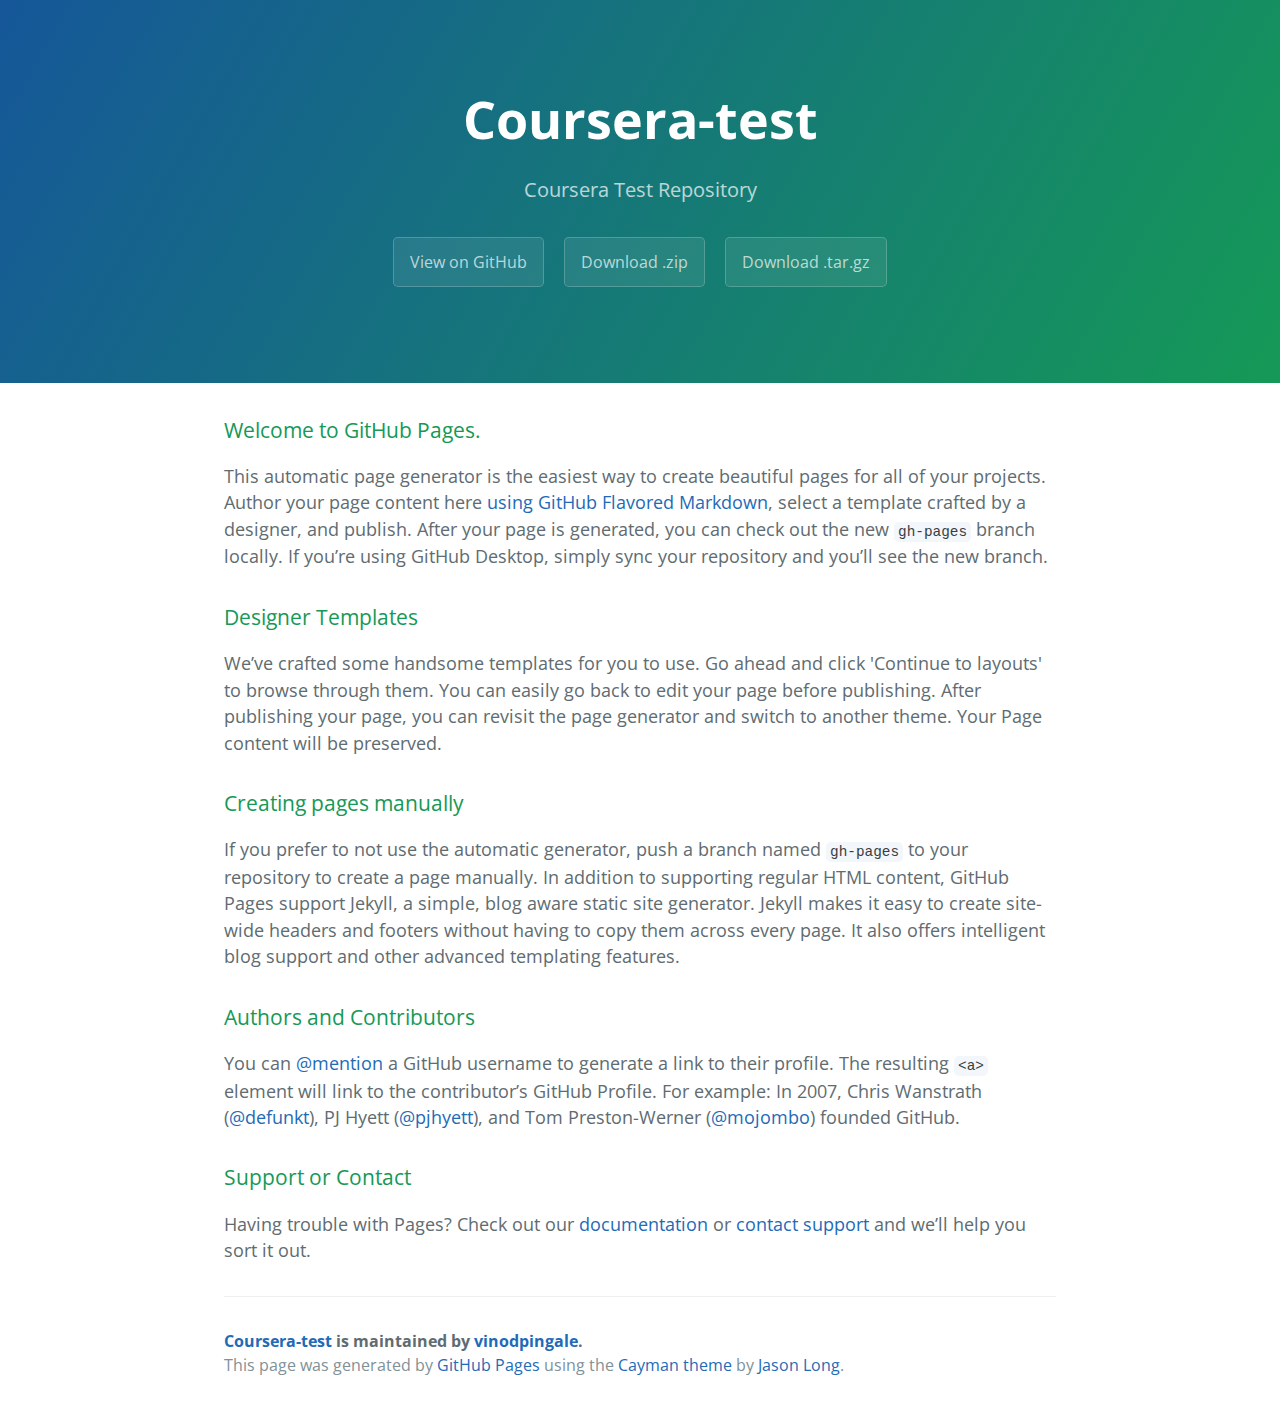
<file: index.html>
<!DOCTYPE html>
<html lang="en-us">
  <head>
    <meta charset="UTF-8">
    <title>Coursera-test by vinodpingale</title>
    <meta name="viewport" content="width=device-width, initial-scale=1">
    <link rel="stylesheet" type="text/css" href="stylesheets/normalize.css" media="screen">
    <link href='https://fonts.googleapis.com/css?family=Open+Sans:400,700' rel='stylesheet' type='text/css'>
    <link rel="stylesheet" type="text/css" href="stylesheets/stylesheet.css" media="screen">
    <link rel="stylesheet" type="text/css" href="stylesheets/github-light.css" media="screen">
  </head>
  <body>
    <section class="page-header">
      <h1 class="project-name">Coursera-test</h1>
      <h2 class="project-tagline">Coursera Test Repository</h2>
      <a href="https://github.com/vinodpingale/Coursera-test" class="btn">View on GitHub</a>
      <a href="https://github.com/vinodpingale/Coursera-test/zipball/master" class="btn">Download .zip</a>
      <a href="https://github.com/vinodpingale/Coursera-test/tarball/master" class="btn">Download .tar.gz</a>
    </section>

    <section class="main-content">
      <h3>
<a id="welcome-to-github-pages" class="anchor" href="#welcome-to-github-pages" aria-hidden="true"><span aria-hidden="true" class="octicon octicon-link"></span></a>Welcome to GitHub Pages.</h3>

<p>This automatic page generator is the easiest way to create beautiful pages for all of your projects. Author your page content here <a href="https://guides.github.com/features/mastering-markdown/">using GitHub Flavored Markdown</a>, select a template crafted by a designer, and publish. After your page is generated, you can check out the new <code>gh-pages</code> branch locally. If you’re using GitHub Desktop, simply sync your repository and you’ll see the new branch.</p>

<h3>
<a id="designer-templates" class="anchor" href="#designer-templates" aria-hidden="true"><span aria-hidden="true" class="octicon octicon-link"></span></a>Designer Templates</h3>

<p>We’ve crafted some handsome templates for you to use. Go ahead and click 'Continue to layouts' to browse through them. You can easily go back to edit your page before publishing. After publishing your page, you can revisit the page generator and switch to another theme. Your Page content will be preserved.</p>

<h3>
<a id="creating-pages-manually" class="anchor" href="#creating-pages-manually" aria-hidden="true"><span aria-hidden="true" class="octicon octicon-link"></span></a>Creating pages manually</h3>

<p>If you prefer to not use the automatic generator, push a branch named <code>gh-pages</code> to your repository to create a page manually. In addition to supporting regular HTML content, GitHub Pages support Jekyll, a simple, blog aware static site generator. Jekyll makes it easy to create site-wide headers and footers without having to copy them across every page. It also offers intelligent blog support and other advanced templating features.</p>

<h3>
<a id="authors-and-contributors" class="anchor" href="#authors-and-contributors" aria-hidden="true"><span aria-hidden="true" class="octicon octicon-link"></span></a>Authors and Contributors</h3>

<p>You can <a href="https://help.github.com/articles/basic-writing-and-formatting-syntax/#mentioning-users-and-teams" class="user-mention">@mention</a> a GitHub username to generate a link to their profile. The resulting <code>&lt;a&gt;</code> element will link to the contributor’s GitHub Profile. For example: In 2007, Chris Wanstrath (<a href="https://github.com/defunkt" class="user-mention">@defunkt</a>), PJ Hyett (<a href="https://github.com/pjhyett" class="user-mention">@pjhyett</a>), and Tom Preston-Werner (<a href="https://github.com/mojombo" class="user-mention">@mojombo</a>) founded GitHub.</p>

<h3>
<a id="support-or-contact" class="anchor" href="#support-or-contact" aria-hidden="true"><span aria-hidden="true" class="octicon octicon-link"></span></a>Support or Contact</h3>

<p>Having trouble with Pages? Check out our <a href="https://help.github.com/pages">documentation</a> or <a href="https://github.com/contact">contact support</a> and we’ll help you sort it out.</p>

      <footer class="site-footer">
        <span class="site-footer-owner"><a href="https://github.com/vinodpingale/Coursera-test">Coursera-test</a> is maintained by <a href="https://github.com/vinodpingale">vinodpingale</a>.</span>

        <span class="site-footer-credits">This page was generated by <a href="https://pages.github.com">GitHub Pages</a> using the <a href="https://github.com/jasonlong/cayman-theme">Cayman theme</a> by <a href="https://twitter.com/jasonlong">Jason Long</a>.</span>
      </footer>

    </section>

  
  </body>
</html>
</file>
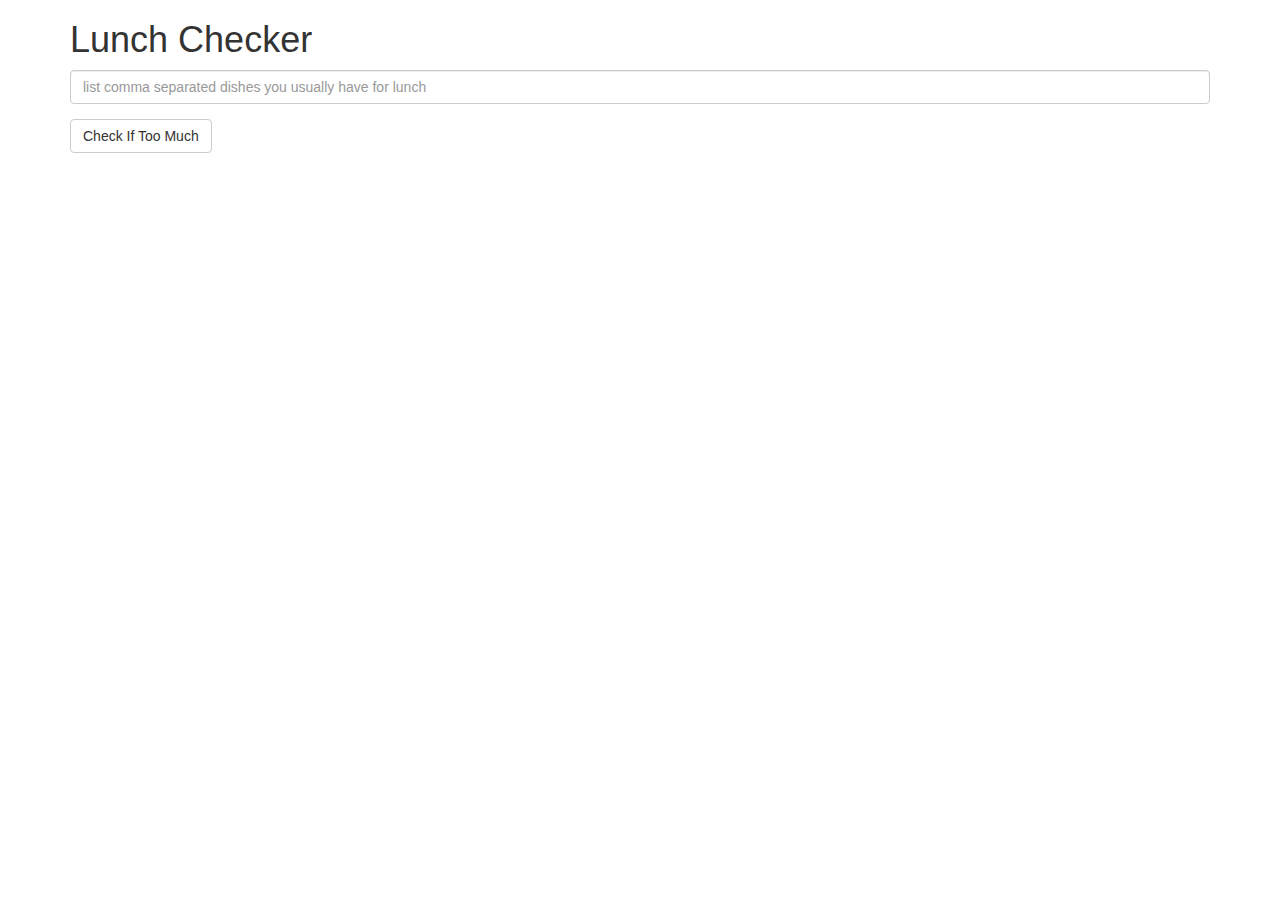
<file: module1-solution/index.html>
<!doctype html>
<html lang="en">
  <head>
    <title>Lunch Checker</title>
    <meta name="viewport" content="width=device-width, initial-scale=1">
    <link rel="stylesheet" href="styles/bootstrap.min.css">
    <style>
      .message { font-size: 1.3em; font-weight: bold; }
    </style>
    <script src="scripts/angular.min.js"></script>
    <script type="text/javascript" src="app.js">  </script>
  </head>

<body ng-app="lunchApp">
   <div class="container" ng-controller="LunchCheckController">
     <h1>Lunch Checker</h1>

         <div class="form-group">
             <input id="lunch-menu" type="text"
             placeholder="list comma separated dishes you usually have for lunch"
             class="form-control" ng-model="lunchItems">
         </div>
         <div class="form-group">
             <button ng-click="checkLunchItemCount()" class="btn btn-default">Check If Too Much</button>
         </div>
         <div class="form-group message">
           <!-- Your message can go here. -->
           {{message}}
         </div>
   </div>

</body>
</html>
</file>
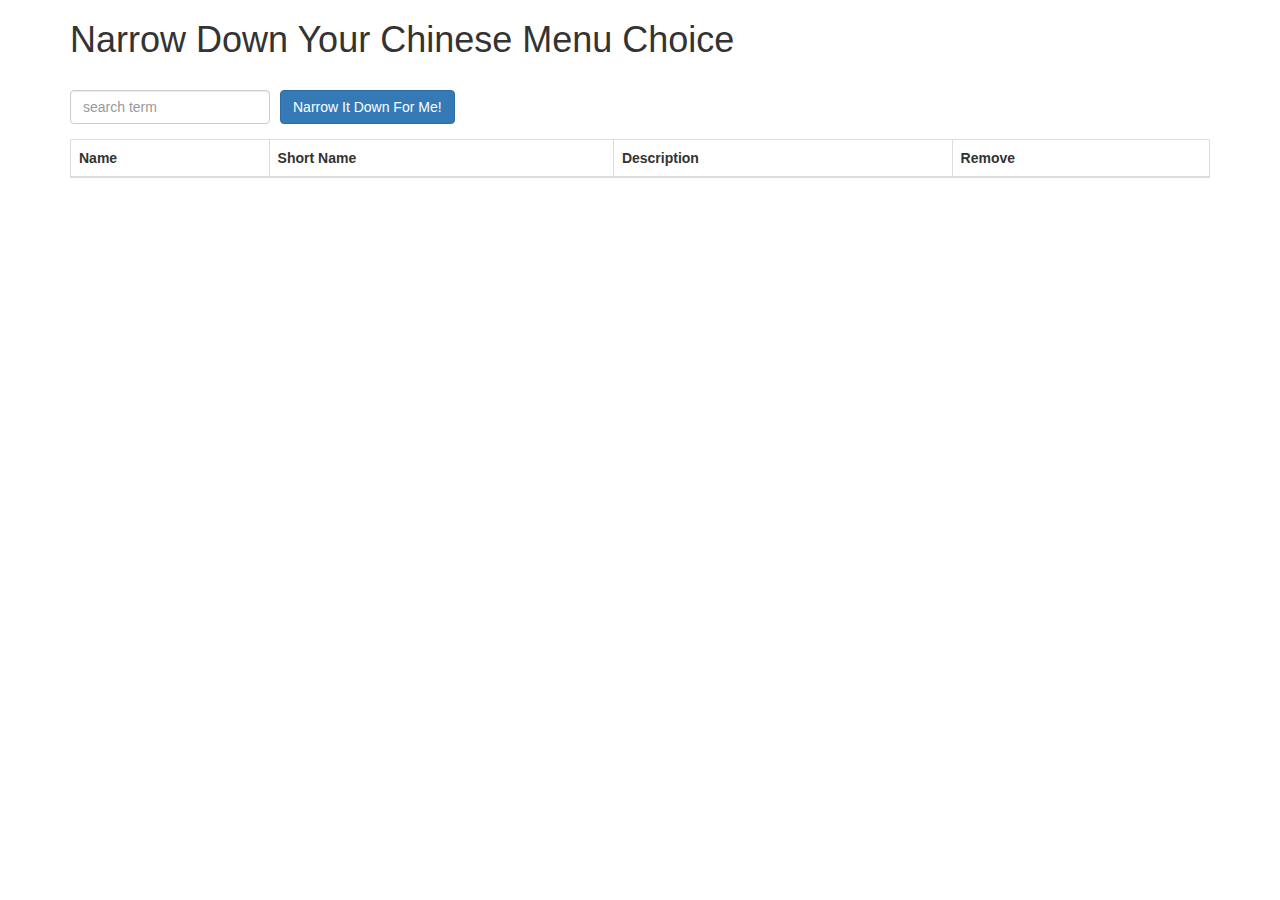
<file: module3-solution/index.html>
<!doctype html>
<html lang="en">
  <head>
    <title>Narrow Down Your Menu Choice</title>
    <meta name="viewport" content="width=device-width, initial-scale=1">
    <link rel="stylesheet" href="styles/bootstrap.min.css">
    <link rel="stylesheet" href="styles/styles.css">
  </head>
<body ng-app="NarrowItDownApp">
   <div class="container" ng-controller="NarrowItDownController as ctrl">
    <h1>Narrow Down Your Chinese Menu Choice</h1>

    <div class="form-group">
      <input type="text" placeholder="search term"  ng-model="ctrl.searchTerm" class="form-control">
    </div>
    <div class="form-group narrow-button">
      <button class="btn btn-primary" ng-click="ctrl.getMatchedMenuItems(ctrl.searchTerm)">Narrow It Down For Me!</button>
    </div><br>
    <div style="clear:both" class="form-group">
        <found-items found-list="ctrl.found" on-remove="ctrl.onRemove(itemIndex)"></found-items>
        <p class="text-center" ng-if="ctrl.errorMsg">{{ctrl.errorMsg}}</p>
    </div>
    <!-- found-items should be implemented as a component -->
    <br/>

  </div>
<script type="text/javascript" src="scripts/angular.min.js">

</script>
<script type="text/javascript" src="app.js">

</script>
</body>
</html>
</file>
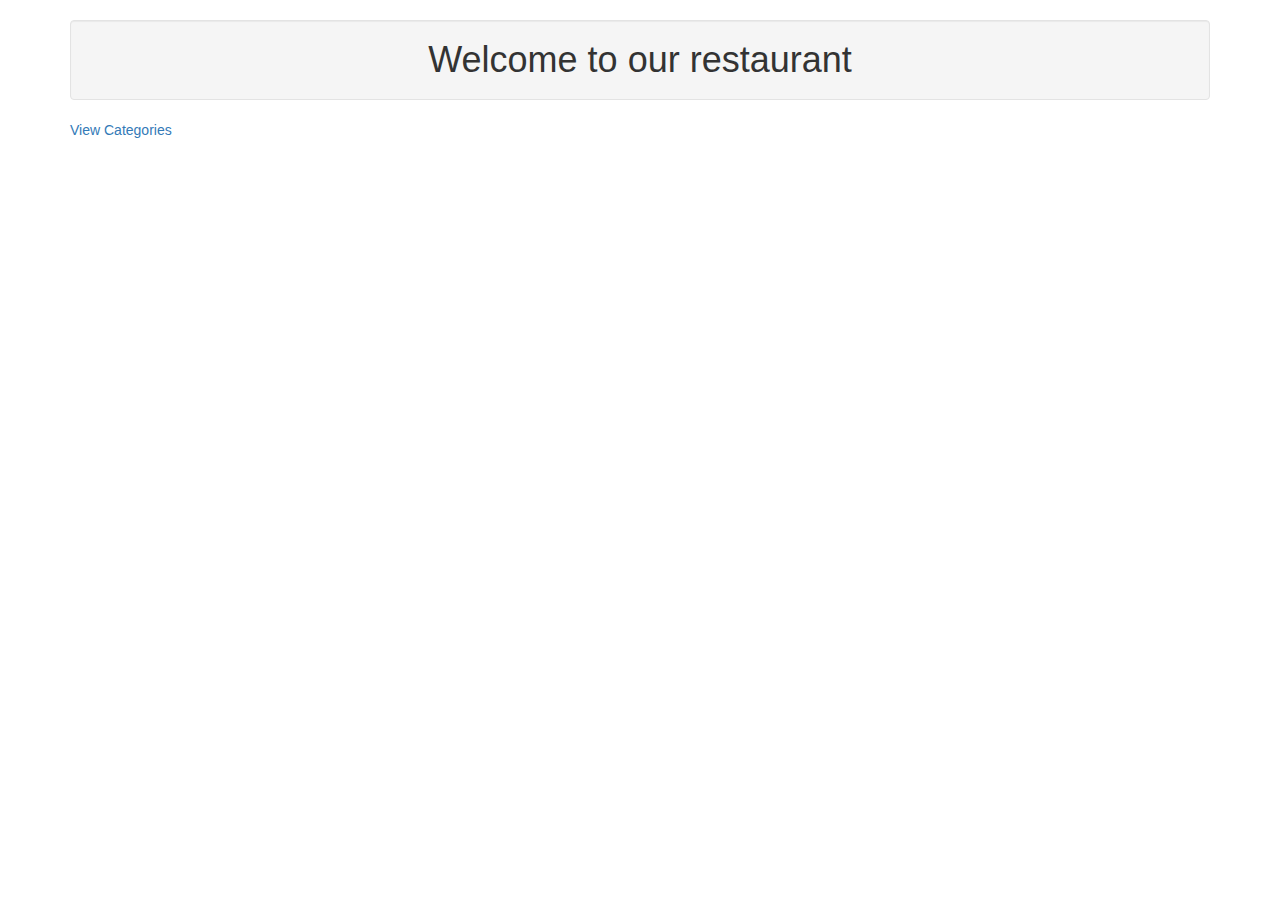
<file: module4-solution/index.html>
<!doctype html>
<html lang="en">
  <head>
    <title>Module 4 Solution</title>
    <meta name="viewport" content="width=device-width, initial-scale=1">
    <link rel="stylesheet" href="styles/bootstrap.min.css">
    <link rel="stylesheet" href="styles/styles.css">
  </head>
<body ng-app="MenuApp">
<div class="container">
  <ui-view></ui-view>
</div>
<script type="text/javascript" src="libs/angular.min.js"></script>
<script type="text/javascript" src="libs/angular-ui-router.min.js"></script>
<script type="text/javascript" src="scripts/data.module.js"></script>
<script type="text/javascript" src="scripts/menuapp.module.js"></script>
<script type="text/javascript" src="scripts/menudata.service.js"></script>
<script type="text/javascript" src="scripts/categories.component.js"></script>
<script type="text/javascript" src="scripts/items.component.js"></script>
<script type="text/javascript" src="scripts/routes.js"></script>
<script type="text/javascript" src="scripts/categories.controller.js"></script>
<script type="text/javascript" src="scripts/items.controller.js"></script>

</body>
</html>
</file>
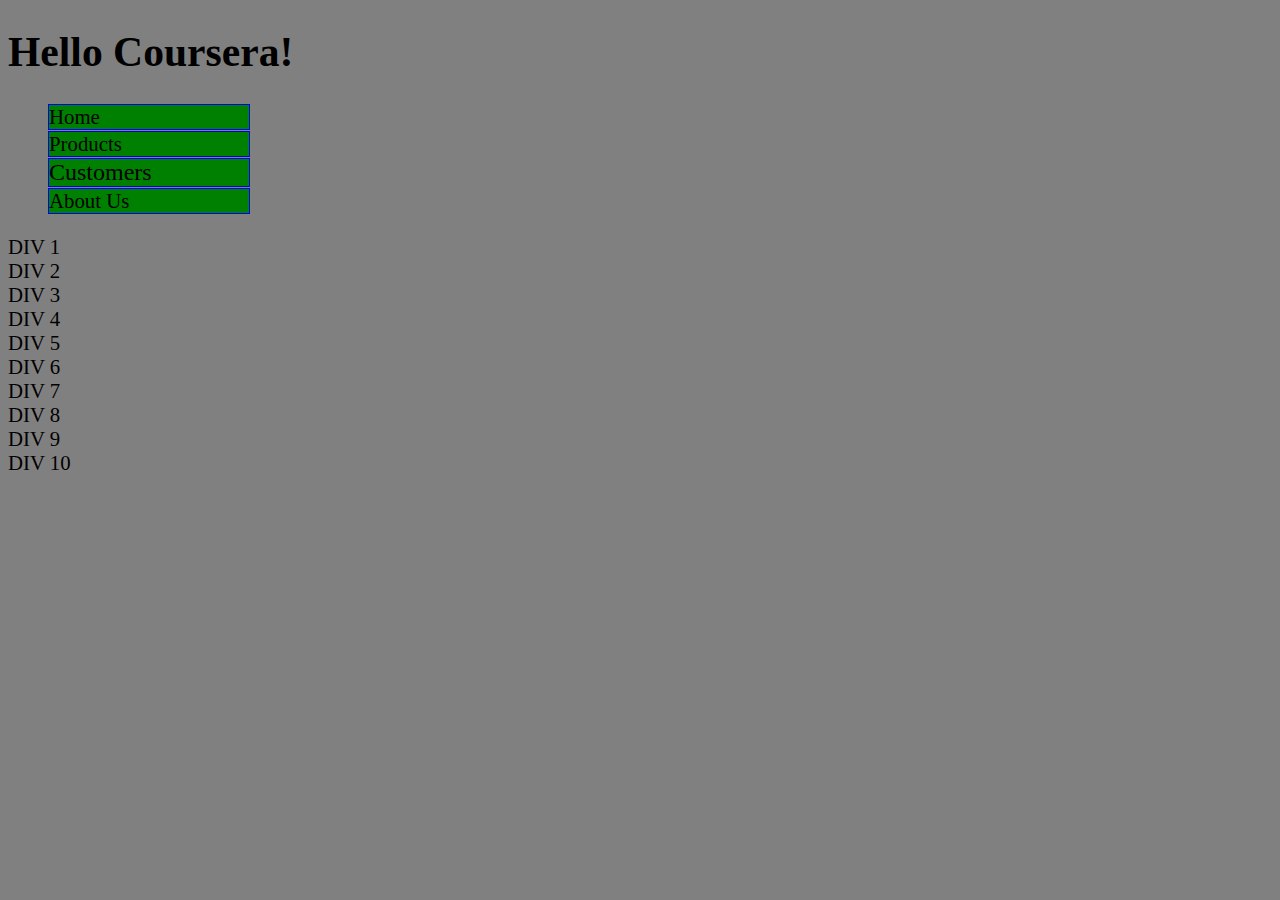
<file: site/index.html>
<!DOCTYPE html>
<html lang="en-US">
<head>
	<meta charset="utf-8">
	<meta content="width=device-width ,intial-scale=1">
	<title>Hello Coursera!</title>
	<style>
	 body{
	 	background-color: gray;
	 	font-size:130%;
	 }
	 header li {
	 	list-style: none;

	 }
	 a:link,a:visited {

	 	text-decoration: none;
	 	background-color:green;
	 	border:1px solid blue;
	 	color:black;
	 	display:block;
	 	//float:left;
	 	width:200px;
	 	margin-bottom: 1px 
	 }
	 a:hover,a:active{
	 	background-color:red;
	 	color:purple;
	 }
	 header li:nth-child(3){
	 	font-size:24px;
	 }
	 section div:nth-child(odd){
	 	background-color: gray
	 }
	</style>
</head>
<body>
	<h1>Hello Coursera!</h1>
	<header>
		<ul>
			<li><a href="http://www.google.co.in">Home</a></li>
			<li><a href="http://www.google.co.in">Products</a></li>
			<li><a href="http://www.google.co.in">Customers</a></li>
			<li><a href="http://www.google.co.in">About Us</a></li>
			

		</ul>
	</header>
	<section style="clear:both">
		<div>DIV 1</div>
		<div>DIV 2</div>
		<div>DIV 3</div>
		<div>DIV 4</div>
		<div>DIV 5</div>
		<div>DIV 6</div>
		<div>DIV 7</div>
		<div>DIV 8</div>
		<div>DIV 9</div>
		<div>DIV 10</div>
	</section>

</body>
</html>
</file>
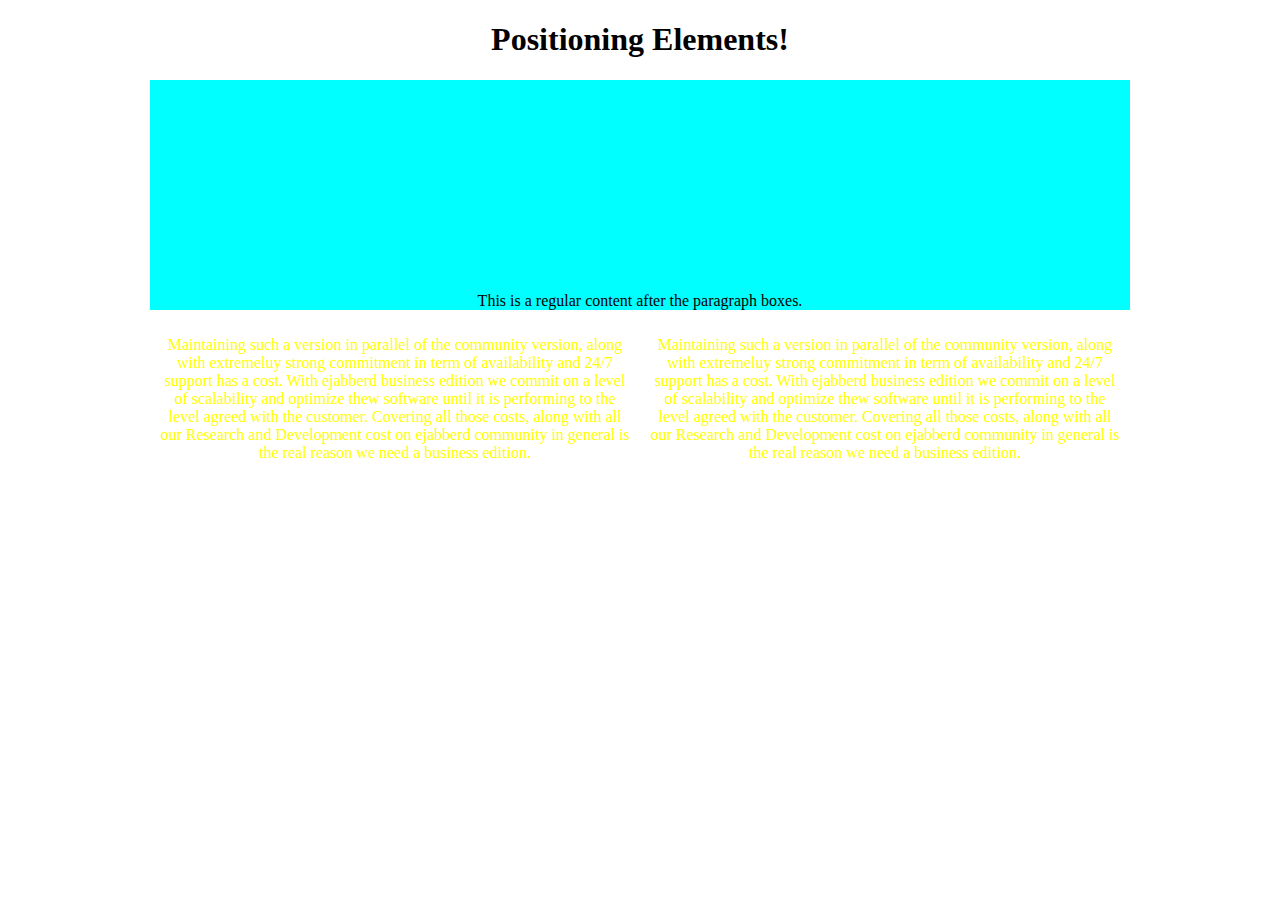
<file: site/positioning.html>
<!DOCTYPE html>
<html lang="en-US">
<head>
	<meta charset="utf-8">
	<title>Hello Coursera!</title>
	<style>
	  
	  *{
	  	box-sizing: border-box
	  }
	  h1 {
	  	text-align: center
	  }
	@media (min-width:700px){
		 .paragraph {
		 	color:yellow;
		 }

	}
	@media (max-width:700px){
		 .paragraph {
		 	color:purple;
		 }

	}
	  .paragraph {
	  	width:50%;
	  
	  	
	  	float:left;
	  	
	  	padding:10px;
	  }
	  #p1{
	  	background-color: purple;
	  	height:180px;
	  	float:left;


	  }
	   #p2{
	  	background-color: green;
	  	float:right;
	  	height:100px;
	  }
	   #p3{
	  	background-color: brown;
	  	clear:both;
	  	
	  		  }
	   #p4{
	  	background-color: orange
	  }
	  div{

	  	background-color: #00FFFF;
	  	width:980px;
	  	text-align: center;
	  	margin:0px auto;
	  }
	  section {
	  	clear:both;
	  }
	</style>

</head>
<body>
	<h1>Positioning Elements!</h1>
	<div>
		<p id="p1"></p>
		<p id="p2"></p>
		<p id="p3"></p>
		<p id="p4"></p>
		<section>This is a regular content after the paragraph boxes.</section>
	</div>
	<div>
	 <p class="paragraph">
		 Maintaining such a version in parallel of the community version, along with extremeluy strong commitment in term of availability and 24/7 support has a cost. With ejabberd business edition we commit on a level of scalability and optimize thew software until it is performing to the level agreed with the customer.

		Covering all those costs, along with all our Research and Development cost on ejabberd community in general is the real reason we need a business edition.
	 </p>
	 <p class="paragraph">
		 Maintaining such a version in parallel of the community version, along with extremeluy strong commitment in term of availability and 24/7 support has a cost. With ejabberd business edition we commit on a level of scalability and optimize thew software until it is performing to the level agreed with the customer.

		Covering all those costs, along with all our Research and Development cost on ejabberd community in general is the real reason we need a business edition.
	 </p>
	</div>	

</body>
</html>
</file>
<file: stylesheets/stylesheet.css>
* {
  box-sizing: border-box; }

body {
  padding: 0;
  margin: 0;
  font-family: "Open Sans", "Helvetica Neue", Helvetica, Arial, sans-serif;
  font-size: 16px;
  line-height: 1.5;
  color: #606c71; }

a {
  color: #1e6bb8;
  text-decoration: none; }
  a:hover {
    text-decoration: underline; }

.btn {
  display: inline-block;
  margin-bottom: 1rem;
  color: rgba(255, 255, 255, 0.7);
  background-color: rgba(255, 255, 255, 0.08);
  border-color: rgba(255, 255, 255, 0.2);
  border-style: solid;
  border-width: 1px;
  border-radius: 0.3rem;
  transition: color 0.2s, background-color 0.2s, border-color 0.2s; }
  .btn + .btn {
    margin-left: 1rem; }

.btn:hover {
  color: rgba(255, 255, 255, 0.8);
  text-decoration: none;
  background-color: rgba(255, 255, 255, 0.2);
  border-color: rgba(255, 255, 255, 0.3); }

@media screen and (min-width: 64em) {
  .btn {
    padding: 0.75rem 1rem; } }

@media screen and (min-width: 42em) and (max-width: 64em) {
  .btn {
    padding: 0.6rem 0.9rem;
    font-size: 0.9rem; } }

@media screen and (max-width: 42em) {
  .btn {
    display: block;
    width: 100%;
    padding: 0.75rem;
    font-size: 0.9rem; }
    .btn + .btn {
      margin-top: 1rem;
      margin-left: 0; } }

.page-header {
  color: #fff;
  text-align: center;
  background-color: #159957;
  background-image: linear-gradient(120deg, #155799, #159957); }

@media screen and (min-width: 64em) {
  .page-header {
    padding: 5rem 6rem; } }

@media screen and (min-width: 42em) and (max-width: 64em) {
  .page-header {
    padding: 3rem 4rem; } }

@media screen and (max-width: 42em) {
  .page-header {
    padding: 2rem 1rem; } }

.project-name {
  margin-top: 0;
  margin-bottom: 0.1rem; }

@media screen and (min-width: 64em) {
  .project-name {
    font-size: 3.25rem; } }

@media screen and (min-width: 42em) and (max-width: 64em) {
  .project-name {
    font-size: 2.25rem; } }

@media screen and (max-width: 42em) {
  .project-name {
    font-size: 1.75rem; } }

.project-tagline {
  margin-bottom: 2rem;
  font-weight: normal;
  opacity: 0.7; }

@media screen and (min-width: 64em) {
  .project-tagline {
    font-size: 1.25rem; } }

@media screen and (min-width: 42em) and (max-width: 64em) {
  .project-tagline {
    font-size: 1.15rem; } }

@media screen and (max-width: 42em) {
  .project-tagline {
    font-size: 1rem; } }

.main-content :first-child {
  margin-top: 0; }
.main-content img {
  max-width: 100%; }
.main-content h1, .main-content h2, .main-content h3, .main-content h4, .main-content h5, .main-content h6 {
  margin-top: 2rem;
  margin-bottom: 1rem;
  font-weight: normal;
  color: #159957; }
.main-content p {
  margin-bottom: 1em; }
.main-content code {
  padding: 2px 4px;
  font-family: Consolas, "Liberation Mono", Menlo, Courier, monospace;
  font-size: 0.9rem;
  color: #383e41;
  background-color: #f3f6fa;
  border-radius: 0.3rem; }
.main-content pre {
  padding: 0.8rem;
  margin-top: 0;
  margin-bottom: 1rem;
  font: 1rem Consolas, "Liberation Mono", Menlo, Courier, monospace;
  color: #567482;
  word-wrap: normal;
  background-color: #f3f6fa;
  border: solid 1px #dce6f0;
  border-radius: 0.3rem; }
  .main-content pre > code {
    padding: 0;
    margin: 0;
    font-size: 0.9rem;
    color: #567482;
    word-break: normal;
    white-space: pre;
    background: transparent;
    border: 0; }
.main-content .highlight {
  margin-bottom: 1rem; }
  .main-content .highlight pre {
    margin-bottom: 0;
    word-break: normal; }
.main-content .highlight pre, .main-content pre {
  padding: 0.8rem;
  overflow: auto;
  font-size: 0.9rem;
  line-height: 1.45;
  border-radius: 0.3rem; }
.main-content pre code, .main-content pre tt {
  display: inline;
  max-width: initial;
  padding: 0;
  margin: 0;
  overflow: initial;
  line-height: inherit;
  word-wrap: normal;
  background-color: transparent;
  border: 0; }
  .main-content pre code:before, .main-content pre code:after, .main-content pre tt:before, .main-content pre tt:after {
    content: normal; }
.main-content ul, .main-content ol {
  margin-top: 0; }
.main-content blockquote {
  padding: 0 1rem;
  margin-left: 0;
  color: #819198;
  border-left: 0.3rem solid #dce6f0; }
  .main-content blockquote > :first-child {
    margin-top: 0; }
  .main-content blockquote > :last-child {
    margin-bottom: 0; }
.main-content table {
  display: block;
  width: 100%;
  overflow: auto;
  word-break: normal;
  word-break: keep-all; }
  .main-content table th {
    font-weight: bold; }
  .main-content table th, .main-content table td {
    padding: 0.5rem 1rem;
    border: 1px solid #e9ebec; }
.main-content dl {
  padding: 0; }
  .main-content dl dt {
    padding: 0;
    margin-top: 1rem;
    font-size: 1rem;
    font-weight: bold; }
  .main-content dl dd {
    padding: 0;
    margin-bottom: 1rem; }
.main-content hr {
  height: 2px;
  padding: 0;
  margin: 1rem 0;
  background-color: #eff0f1;
  border: 0; }

@media screen and (min-width: 64em) {
  .main-content {
    max-width: 64rem;
    padding: 2rem 6rem;
    margin: 0 auto;
    font-size: 1.1rem; } }

@media screen and (min-width: 42em) and (max-width: 64em) {
  .main-content {
    padding: 2rem 4rem;
    font-size: 1.1rem; } }

@media screen and (max-width: 42em) {
  .main-content {
    padding: 2rem 1rem;
    font-size: 1rem; } }

.site-footer {
  padding-top: 2rem;
  margin-top: 2rem;
  border-top: solid 1px #eff0f1; }

.site-footer-owner {
  display: block;
  font-weight: bold; }

.site-footer-credits {
  color: #819198; }

@media screen and (min-width: 64em) {
  .site-footer {
    font-size: 1rem; } }

@media screen and (min-width: 42em) and (max-width: 64em) {
  .site-footer {
    font-size: 1rem; } }

@media screen and (max-width: 42em) {
  .site-footer {
    font-size: 0.9rem; } }
</file>
<file: stylesheets/github-light.css>
/*
   Copyright 2014 GitHub Inc.

   Licensed under the Apache License, Version 2.0 (the "License");
   you may not use this file except in compliance with the License.
   You may obtain a copy of the License at

       http://www.apache.org/licenses/LICENSE-2.0

   Unless required by applicable law or agreed to in writing, software
   distributed under the License is distributed on an "AS IS" BASIS,
   WITHOUT WARRANTIES OR CONDITIONS OF ANY KIND, either express or implied.
   See the License for the specific language governing permissions and
   limitations under the License.

*/

.pl-c /* comment */ {
  color: #969896;
}

.pl-c1      /* constant, markup.raw, meta.diff.header, meta.module-reference, meta.property-name, support, support.constant, support.variable, variable.other.constant */,
.pl-s .pl-v /* string variable */ {
  color: #0086b3;
}

.pl-e  /* entity */,
.pl-en /* entity.name */ {
  color: #795da3;
}

.pl-s .pl-s1 /* string source */,
.pl-smi      /* storage.modifier.import, storage.modifier.package, storage.type.java, variable.other, variable.parameter.function */ {
  color: #333;
}

.pl-ent /* entity.name.tag */ {
  color: #63a35c;
}

.pl-k /* keyword, storage, storage.type */ {
  color: #a71d5d;
}

.pl-pds              /* punctuation.definition.string, string.regexp.character-class */,
.pl-s                /* string */,
.pl-s .pl-pse .pl-s1 /* string punctuation.section.embedded source */,
.pl-sr               /* string.regexp */,
.pl-sr .pl-cce       /* string.regexp constant.character.escape */,
.pl-sr .pl-sra       /* string.regexp string.regexp.arbitrary-repitition */,
.pl-sr .pl-sre       /* string.regexp source.ruby.embedded */ {
  color: #183691;
}

.pl-v /* variable */ {
  color: #ed6a43;
}

.pl-id /* invalid.deprecated */ {
  color: #b52a1d;
}

.pl-ii /* invalid.illegal */ {
  background-color: #b52a1d;
  color: #f8f8f8;
}

.pl-sr .pl-cce /* string.regexp constant.character.escape */ {
  color: #63a35c;
  font-weight: bold;
}

.pl-ml /* markup.list */ {
  color: #693a17;
}

.pl-mh        /* markup.heading */,
.pl-mh .pl-en /* markup.heading entity.name */,
.pl-ms        /* meta.separator */ {
  color: #1d3e81;
  font-weight: bold;
}

.pl-mq /* markup.quote */ {
  color: #008080;
}

.pl-mi /* markup.italic */ {
  color: #333;
  font-style: italic;
}

.pl-mb /* markup.bold */ {
  color: #333;
  font-weight: bold;
}

.pl-md /* markup.deleted, meta.diff.header.from-file */ {
  background-color: #ffecec;
  color: #bd2c00;
}

.pl-mi1 /* markup.inserted, meta.diff.header.to-file */ {
  background-color: #eaffea;
  color: #55a532;
}

.pl-mdr /* meta.diff.range */ {
  color: #795da3;
  font-weight: bold;
}

.pl-mo /* meta.output */ {
  color: #1d3e81;
}
</file>
<file: module3-solution/styles/styles.css>
h1 {
  margin-bottom: 30px;
}
input[type="text"] {
  width: 200px;
  float: left;
}
.narrow-button {
  float: left;
  margin-left: 10px;
}
.loader {
  display: none;
  margin-left: 5px;
  font-size: 10px;
  float: left;
  border-top: 1.1em solid rgba(147, 147, 147, 0.2);
  border-right: 1.1em solid rgba(147, 147, 147, 0.2);
  border-bottom: 1.1em solid rgba(147, 147, 147, 0.2);
  border-left: 1.1em solid #676767;
  -webkit-transform: translateZ(0);
  -ms-transform: translateZ(0);
  transform: translateZ(0);
  -webkit-animation: load8 1.1s infinite linear;
  animation: load8 1.1s infinite linear;
}
.loader,
.loader:after {
  border-radius: 50%;
  width: 3em;
  height: 3em;
}
@-webkit-keyframes load8 {
  0% {
    -webkit-transform: rotate(0deg);
    transform: rotate(0deg);
  }
  100% {
    -webkit-transform: rotate(360deg);
    transform: rotate(360deg);
  }
}
@keyframes load8 {
  0% {
    -webkit-transform: rotate(0deg);
    transform: rotate(0deg);
  }
  100% {
    -webkit-transform: rotate(360deg);
    transform: rotate(360deg);
  }
}
</file>
<file: module4-solution/styles/styles.css>
h1 {
  margin-bottom: 30px;
}
input[type="text"] {
  width: 200px;
  float: left;
}
.narrow-button {
  float: left;
  margin-left: 10px;
}
.loader {
  display: none;
  margin-left: 5px;
  font-size: 10px;
  float: left;
  border-top: 1.1em solid rgba(147, 147, 147, 0.2);
  border-right: 1.1em solid rgba(147, 147, 147, 0.2);
  border-bottom: 1.1em solid rgba(147, 147, 147, 0.2);
  border-left: 1.1em solid #676767;
  -webkit-transform: translateZ(0);
  -ms-transform: translateZ(0);
  transform: translateZ(0);
  -webkit-animation: load8 1.1s infinite linear;
  animation: load8 1.1s infinite linear;
}
.loader,
.loader:after {
  border-radius: 50%;
  width: 3em;
  height: 3em;
}
@-webkit-keyframes load8 {
  0% {
    -webkit-transform: rotate(0deg);
    transform: rotate(0deg);
  }
  100% {
    -webkit-transform: rotate(360deg);
    transform: rotate(360deg);
  }
}
@keyframes load8 {
  0% {
    -webkit-transform: rotate(0deg);
    transform: rotate(0deg);
  }
  100% {
    -webkit-transform: rotate(360deg);
    transform: rotate(360deg);
  }
}
</file>
